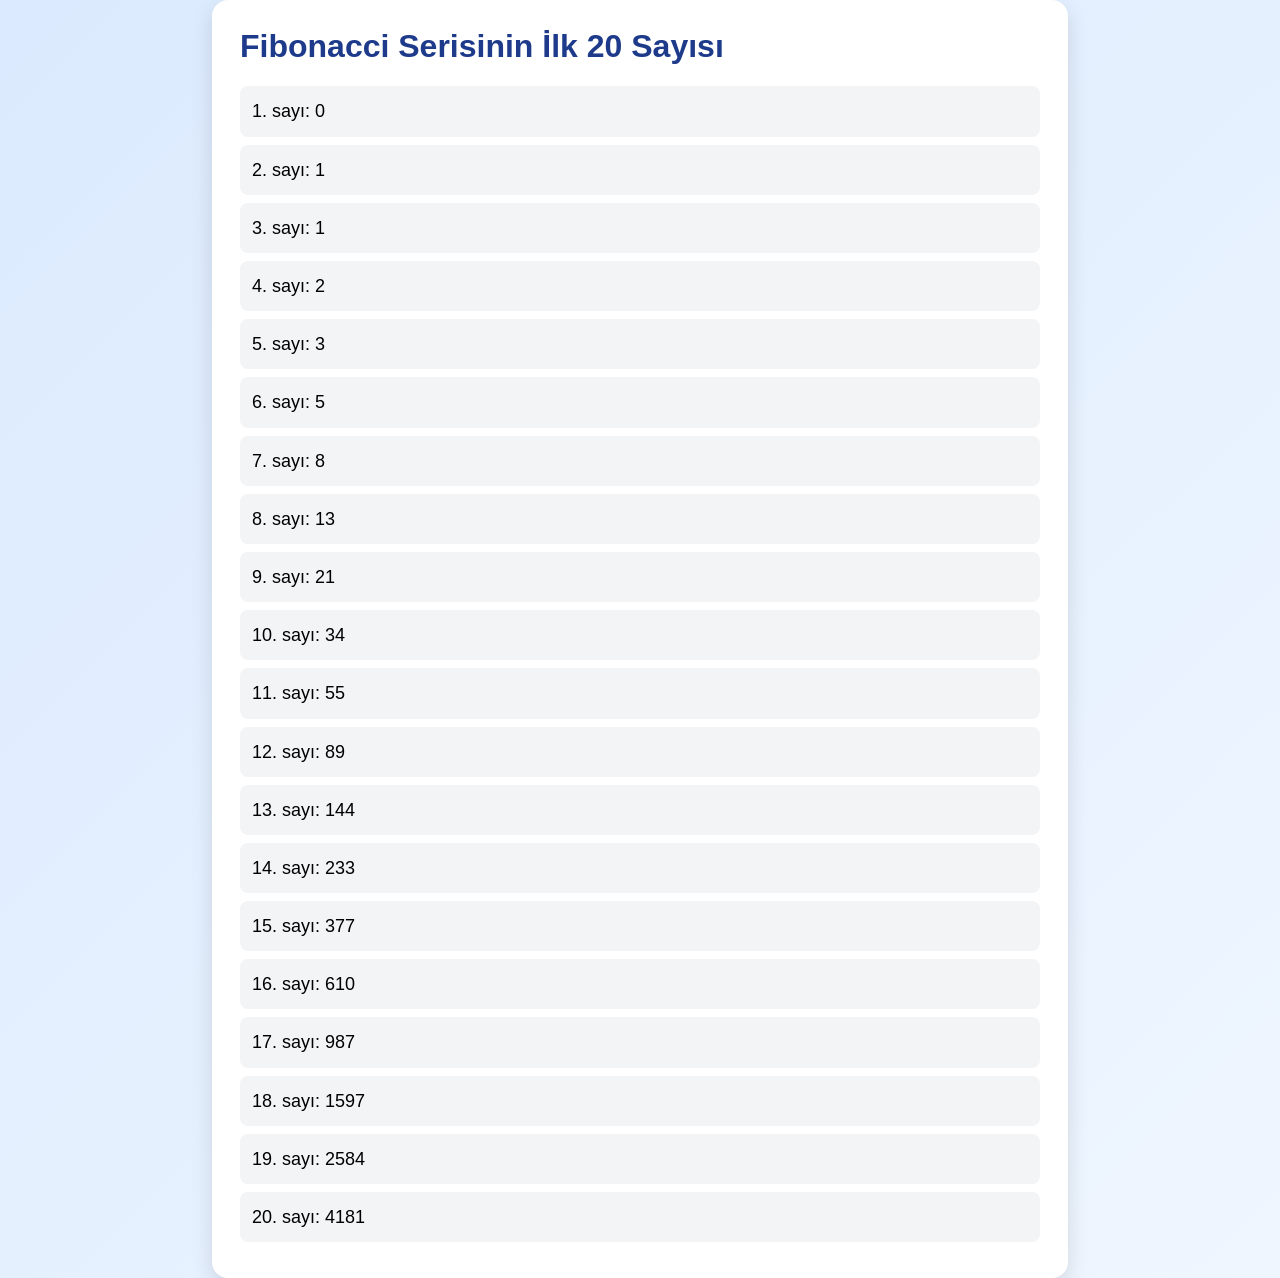
<file: 20242425032_Ada_Mısırlı_webProgramming_Odev2/2025xxxx_AdaMisli_Soru3/index.html>
<!DOCTYPE html>
<html lang="tr">
<head>
  <meta charset="UTF-8" />
  <meta name="viewport" content="width=device-width, initial-scale=1.0" />
  <title>Soru 3 - Fibonacci</title>
  <link rel="stylesheet" href="style.css" />
</head>
<body>
  <div class="kutu">
    <h1>Fibonacci Serisinin İlk 20 Sayısı</h1>
    <div id="sonuc"></div>
  </div>

  <script src="script.js"></script>
</body>
</html>
</file>
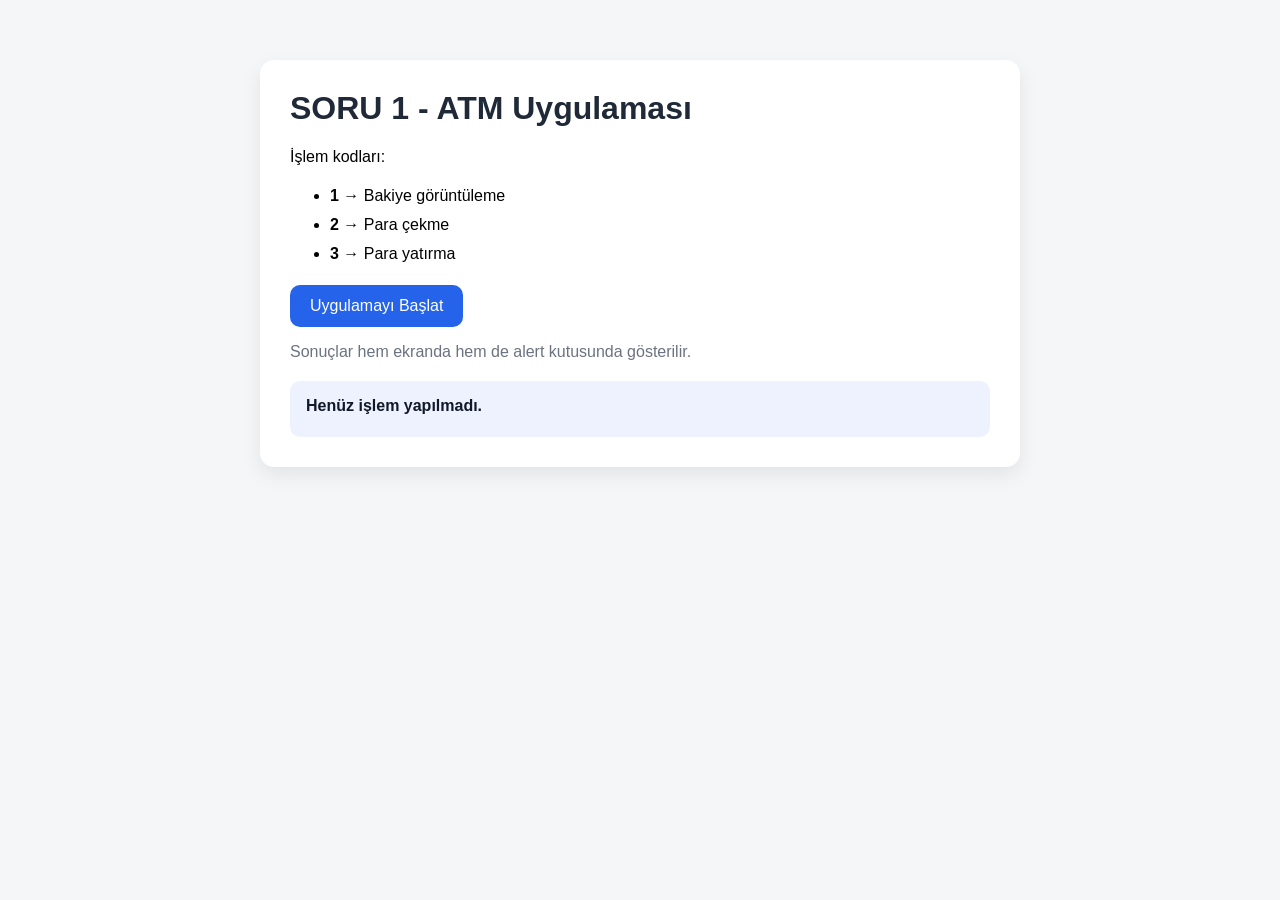
<file: 20242425032_Ada_Mısırlı_webProgramming_Odev3/2025xxxx_AdaMisirli_Soru1/index.html>
<!DOCTYPE html>
<html lang="tr">
<head>
  <meta charset="UTF-8" />
  <meta name="viewport" content="width=device-width, initial-scale=1.0" />
  <title>Soru 1 - ATM Uygulaması</title>
  <link rel="stylesheet" href="style.css" />
</head>
<body>
  <div class="container">
    <h1>SORU 1 - ATM Uygulaması</h1>
    <p>İşlem kodları:</p>
    <ul>
      <li><strong>1</strong> → Bakiye görüntüleme</li>
      <li><strong>2</strong> → Para çekme</li>
      <li><strong>3</strong> → Para yatırma</li>
    </ul>
    <button id="startBtn">Uygulamayı Başlat</button>
    <p class="note">Sonuçlar hem ekranda hem de alert kutusunda gösterilir.</p>
    <div id="result" class="result">Henüz işlem yapılmadı.</div>
  </div>

  <script src="script.js"></script>
</body>
</html>
</file>
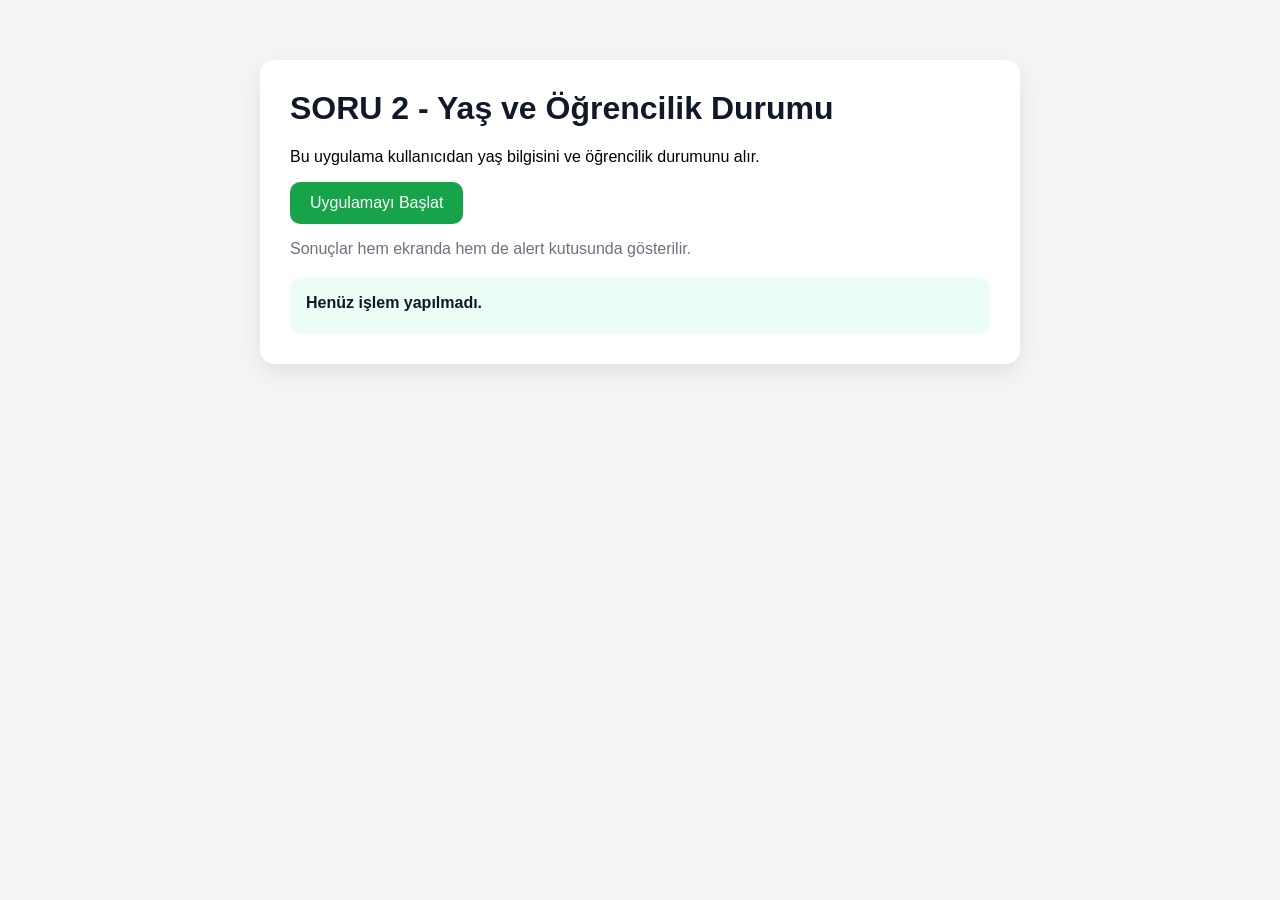
<file: 20242425032_Ada_Mısırlı_webProgramming_Odev3/2025xxxx_AdaMisirli_Soru2/index.html>
<!DOCTYPE html>
<html lang="tr">
<head>
  <meta charset="UTF-8" />
  <meta name="viewport" content="width=device-width, initial-scale=1.0" />
  <title>Soru 2 - Yaş ve Öğrencilik Durumu</title>
  <link rel="stylesheet" href="style.css" />
</head>
<body>
  <div class="container">
    <h1>SORU 2 - Yaş ve Öğrencilik Durumu</h1>
    <p>Bu uygulama kullanıcıdan yaş bilgisini ve öğrencilik durumunu alır.</p>
    <button id="startBtn">Uygulamayı Başlat</button>
    <p class="note">Sonuçlar hem ekranda hem de alert kutusunda gösterilir.</p>
    <div id="result" class="result">Henüz işlem yapılmadı.</div>
  </div>

  <script src="script.js"></script>
</body>
</html>
</file>
<file: 20242425032_Ada_Mısırlı_webProgramming_Odev2/2025xxxx_AdaMisli_Soru3/style.css>
body {
  margin: 0;
  min-height: 100vh;
  display: flex;
  align-items: center;
  justify-content: center;
  font-family: Arial, sans-serif;
  background: linear-gradient(135deg, #dbeafe, #eff6ff);
}

.kutu {
  width: min(800px, 90%);
  background: white;
  padding: 28px;
  border-radius: 16px;
  box-shadow: 0 8px 22px rgba(0,0,0,0.12);
}

h1 {
  margin-top: 0;
  color: #1e3a8a;
}

#sonuc {
  line-height: 1.9;
  font-size: 18px;
}

.sayi {
  padding: 8px 12px;
  margin-bottom: 8px;
  background: #f3f4f6;
  border-radius: 8px;
}
</file>
<file: 20242425032_Ada_Mısırlı_webProgramming_Odev3/2025xxxx_AdaMisirli_Soru1/style.css>
body {
  font-family: Arial, sans-serif;
  background: #f4f6f8;
  margin: 0;
  padding: 0;
}

.container {
  max-width: 700px;
  margin: 60px auto;
  background: #ffffff;
  padding: 30px;
  border-radius: 14px;
  box-shadow: 0 8px 20px rgba(0, 0, 0, 0.08);
}

h1 {
  margin-top: 0;
  color: #1f2937;
}

ul {
  line-height: 1.8;
}

button {
  background: #2563eb;
  color: white;
  border: none;
  padding: 12px 20px;
  border-radius: 10px;
  cursor: pointer;
  font-size: 16px;
}

button:hover {
  opacity: 0.9;
}

.note {
  color: #6b7280;
}

.result {
  margin-top: 20px;
  padding: 16px;
  background: #eef2ff;
  border-radius: 10px;
  min-height: 24px;
  color: #111827;
  font-weight: bold;
}
</file>
<file: 20242425032_Ada_Mısırlı_webProgramming_Odev3/2025xxxx_AdaMisirli_Soru2/style.css>
body {
  font-family: Arial, sans-serif;
  background: #f3f4f6;
  margin: 0;
  padding: 0;
}

.container {
  max-width: 700px;
  margin: 60px auto;
  background: #ffffff;
  padding: 30px;
  border-radius: 14px;
  box-shadow: 0 8px 20px rgba(0, 0, 0, 0.08);
}

h1 {
  margin-top: 0;
  color: #111827;
}

button {
  background: #16a34a;
  color: white;
  border: none;
  padding: 12px 20px;
  border-radius: 10px;
  cursor: pointer;
  font-size: 16px;
}

button:hover {
  opacity: 0.9;
}

.note {
  color: #6b7280;
}

.result {
  margin-top: 20px;
  padding: 16px;
  background: #ecfdf5;
  border-radius: 10px;
  min-height: 24px;
  color: #111827;
  font-weight: bold;
}
</file>
